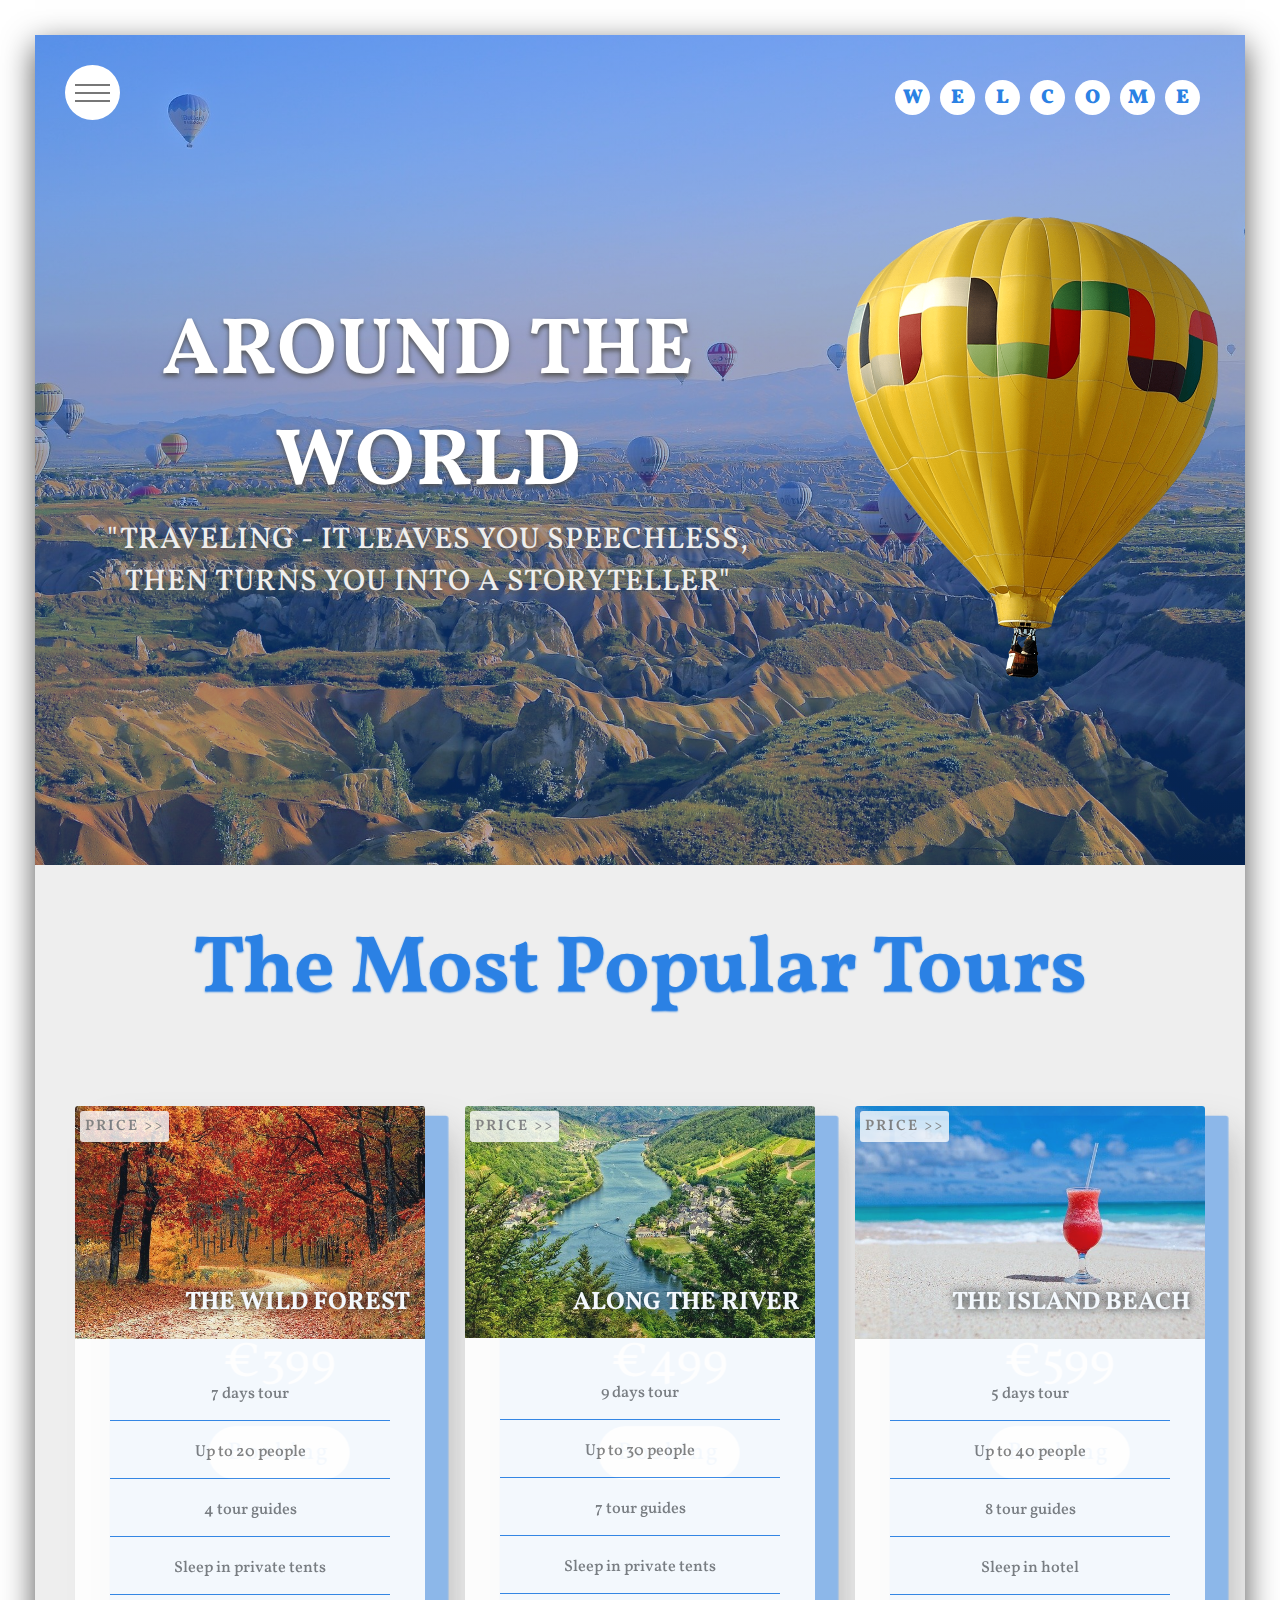
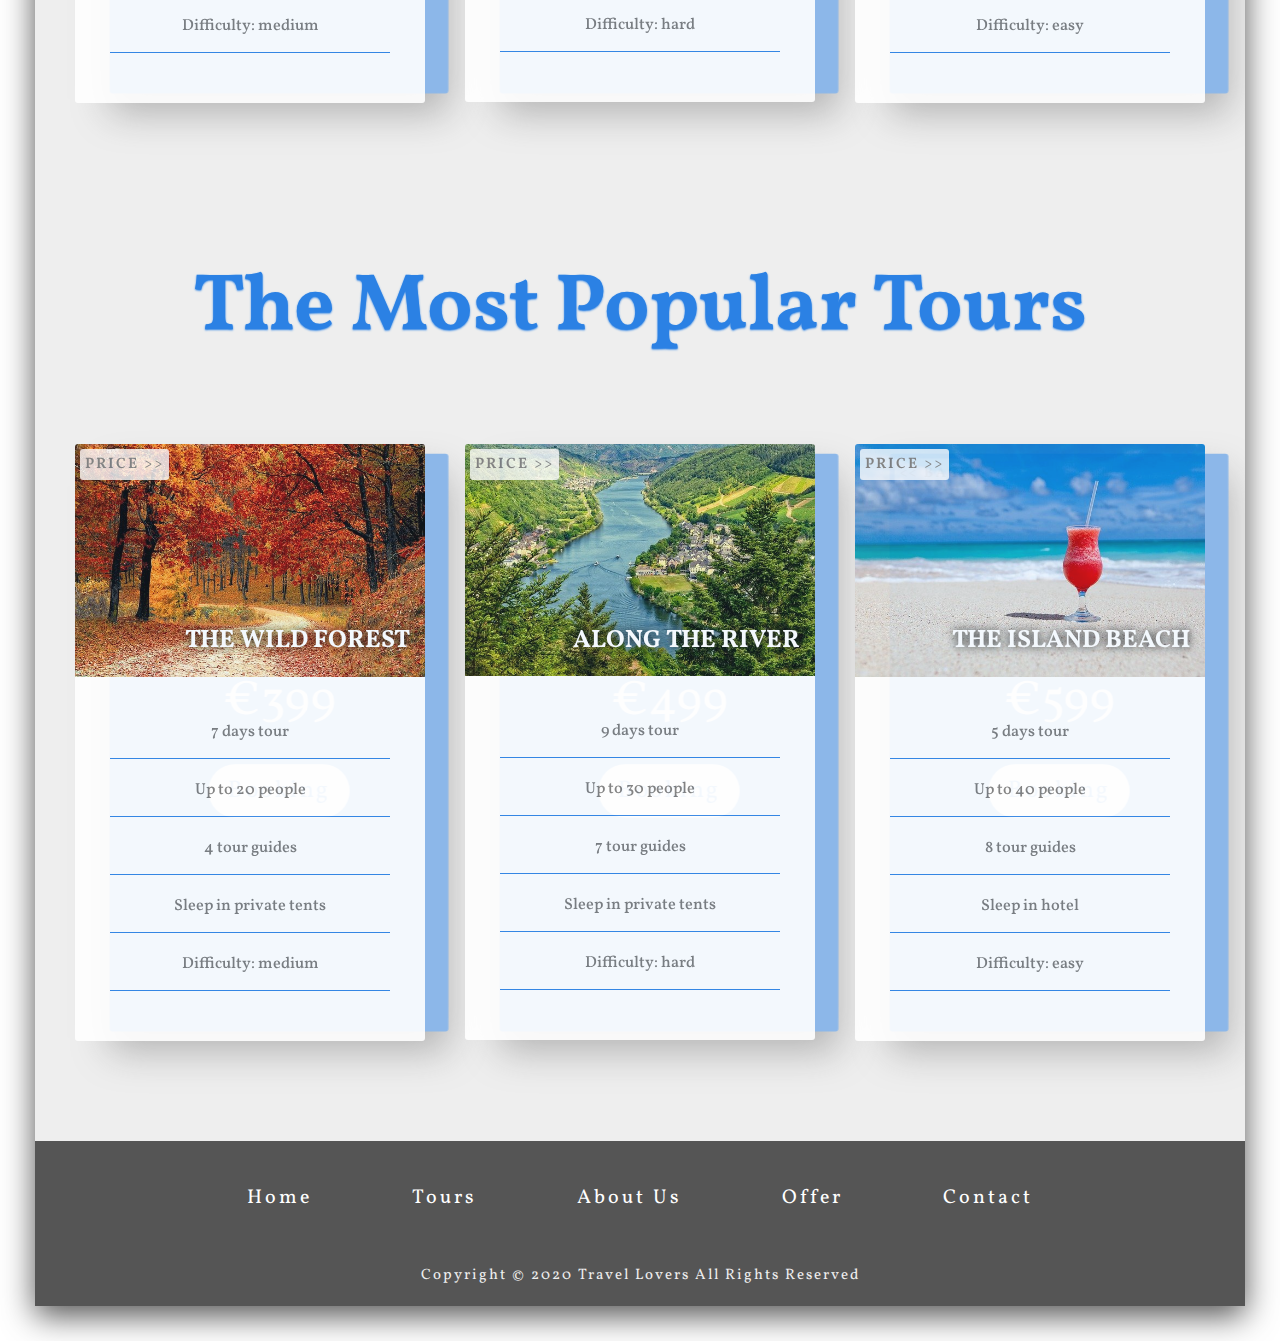
<file: offer.html>
<!DOCTYPE html>
<html lang="en">
  <head>
    <meta charset="UTF-8" />
    <meta name="viewport" content="width=device-width, initial-scale=1.0" />
    <meta http-equiv="X-UA-Compatible" content="ie=edge" />
    <link
      href="https://fonts.googleapis.com/css?family=Vollkorn:400,400i,600,700,900&display=swap"
      rel="stylesheet"
    />
    <link rel="stylesheet" href="style.css" />
    <link rel="stylesheet" href="https://use.fontawesome.com/releases/v5.4.1/css/all.css">
  
    <title>Travel Lovers</title>
  </head>
  <body>
<a class="gotopbtn" href="#"> <i class="fas fa-arrow-up"></i> </a>
    <div class="container">
      <!-- Navbar -->
      <div class="open-navbar-icon navbar-icon center">
        <div class="line"></div>
        <div class="line"></div>
        <div class="line"></div>
      </div>
      <div class="navbar-wrapper">
        <nav class="navbar">
          <div class="close-navbar-icon navbar-icon center">
            <div class="line line-1"></div>
            <div class="line line-2"></div>
          </div>
          <div class="nav-list">
            <a href="index.html" class="nav-link center">Home</a>
            <a href="tours.html" class="nav-link center">Tours</a>
            <a href="about.html" class="nav-link center">About Us</a>
            <a href="offer.html" class="nav-link center">Offer</a>
            <a href="contact.html" class="nav-link center">Contact</a>
          </div>
        </nav>
      </div>
      <!-- End of Navbar -->
      

      <!-- Header -->
      <header class="header center">
        <div class="header-text">
          <h1 class="heading">Around the world</h1>
          <p class="header-paragraph">
            "Traveling - it leaves you speechless, then turns you into a
            storyteller"
          </p>
        </div>
        <img
          src="images/air-balloon.png"
          alt="Header Image"
          class="header-image"
        />
        <div class="logo">
          <h1>
            <span class="center">w</span>
            <span class="center">e</span>
            <span class="center">l</span>
            <span class="center">c</span>
            <span class="center">o</span>
            <span class="center">m</span>
            <span class="center">e</span>
            
          </h1>
        </div>
      </header>
      <!-- End of Header -->
      

     <!-- Popular tours -->
      <section class="popular-tours">
        <h1 class="popular-tours-heading">The Most Popular Tours</h1>
        <div class="cards-wrapper">
          <div class="card">
            <div class="front-side">
              <img src="images/forest.jpg" alt="Forest" class="card-image" />
              <h1 class="tour-name">The wild forest</h1>
              <ul class="card-list">
                <li class="card-list-item">7 days tour</li>
                <li class="card-list-item">Up to 20 people</li>
                <li class="card-list-item">4 tour guides</li>
                <li class="card-list-item">Sleep in private tents</li>
                <li class="card-list-item">Difficulty: medium</li>
              </ul>
              <button class="navigation-button">
                price &gt;&gt;
              </button>
            </div>
            <div class="back-side center">
              <button class="navigation-button">
                &lt;&lt; back
              </button>
              <h3 class="tour-price">€399</h3>
              <a href="contact.html">
              <button class="card-button">Booking</button>
              </a>
            </div>
          </div>
          <div class="card">
            <div class="front-side">
              <img src="images/river.jpg" alt="River" class="card-image" />
              <h1 class="tour-name">Along the river</h1>
              <ul class="card-list">
                <li class="card-list-item">9 days tour</li>
                <li class="card-list-item">Up to 30 people</li>
                <li class="card-list-item">7 tour guides</li>
                <li class="card-list-item">Sleep in private tents</li>
                <li class="card-list-item">Difficulty: hard</li>
              </ul>
              <button class="navigation-button">
                price &gt;&gt;
              </button>
            </div>
            <div class="back-side center">
              <button class="navigation-button">
                &lt;&lt; back
              </button>
              <h3 class="tour-price">€499</h3>
               <a href="contact.html">
              <button class="card-button">Booking</button>
              </a>
            </div>
          </div>
          <div class="card">
            <div class="front-side">
              <img src="images/sea.jpg" alt="Sea" class="card-image" />
              <h1 class="tour-name">The island beach</h1>
              <ul class="card-list">
                <li class="card-list-item">5 days tour</li>
                <li class="card-list-item">Up to 40 people</li>
                <li class="card-list-item">8 tour guides</li>
                <li class="card-list-item">Sleep in hotel</li>
                <li class="card-list-item">Difficulty: easy</li>
              </ul>
              <button class="navigation-button">
                price &gt;&gt;
              </button>
            </div>
            <div class="back-side center">
              <button class="navigation-button">
                &lt;&lt; back
              </button>
              <h3 class="tour-price">€599</h3>
               <a href="contact.html">
              <button class="card-button">Booking</button>
              </a>
            </div>
          </div>
        </div>
      </section>
      <!-- End of Popular tours -->

       <!-- Popular tours -->
      <section class="popular-tours">
        <h1 class="popular-tours-heading">The Most Popular Tours</h1>
        <div class="cards-wrapper">
          <div class="card">
            <div class="front-side">
              <img src="images/forest.jpg" alt="Forest" class="card-image" />
              <h1 class="tour-name">The wild forest</h1>
              <ul class="card-list">
                <li class="card-list-item">7 days tour</li>
                <li class="card-list-item">Up to 20 people</li>
                <li class="card-list-item">4 tour guides</li>
                <li class="card-list-item">Sleep in private tents</li>
                <li class="card-list-item">Difficulty: medium</li>
              </ul>
              <button class="navigation-button">
                price &gt;&gt;
              </button>
            </div>
            <div class="back-side center">
              <button class="navigation-button">
                &lt;&lt; back
              </button>
              <h3 class="tour-price">€399</h3>
              <a href="contact.html">
              <button class="card-button">Booking</button>
              </a>
            </div>
          </div>
          <div class="card">
            <div class="front-side">
              <img src="images/river.jpg" alt="River" class="card-image" />
              <h1 class="tour-name">Along the river</h1>
              <ul class="card-list">
                <li class="card-list-item">9 days tour</li>
                <li class="card-list-item">Up to 30 people</li>
                <li class="card-list-item">7 tour guides</li>
                <li class="card-list-item">Sleep in private tents</li>
                <li class="card-list-item">Difficulty: hard</li>
              </ul>
              <button class="navigation-button">
                price &gt;&gt;
              </button>
            </div>
            <div class="back-side center">
              <button class="navigation-button">
                &lt;&lt; back
              </button>
              <h3 class="tour-price">€499</h3>
               <a href="contact.html">
              <button class="card-button">Booking</button>
              </a>
            </div>
          </div>
          <div class="card">
            <div class="front-side">
              <img src="images/sea.jpg" alt="Sea" class="card-image" />
              <h1 class="tour-name">The island beach</h1>
              <ul class="card-list">
                <li class="card-list-item">5 days tour</li>
                <li class="card-list-item">Up to 40 people</li>
                <li class="card-list-item">8 tour guides</li>
                <li class="card-list-item">Sleep in hotel</li>
                <li class="card-list-item">Difficulty: easy</li>
              </ul>
              <button class="navigation-button">
                price &gt;&gt;
              </button>
            </div>
            <div class="back-side center">
              <button class="navigation-button">
                &lt;&lt; back
              </button>
              <h3 class="tour-price">€599</h3>
               <a href="contact.html">
              <button class="card-button">Booking</button>
              </a>
            </div>
          </div>
        </div>
      </section>
      <!-- End of Popular tours -->
       
    

      

      <!-- Footer -->
      <footer class="footer">
        <div class="footer-list">
          <a href="index.html" class="footer-link">Home</a>
          <a href="tours.html" class="footer-link">Tours</a>
          <a href="about.html" class="footer-link">About Us</a>
          <a href="offer.html" class="footer-link">Offer</a>
          <a href="contact.html" class="footer-link">Contact</a>
        </div>
        <p class="footer-paragraph">
          Copyright &copy; 2020 Travel Lovers All Rights Reserved
        </p>
      </footer>
      <!-- End of Footer -->
    </div>
    <script src="script.js"></script>
    
  </body>
</html>
</file>
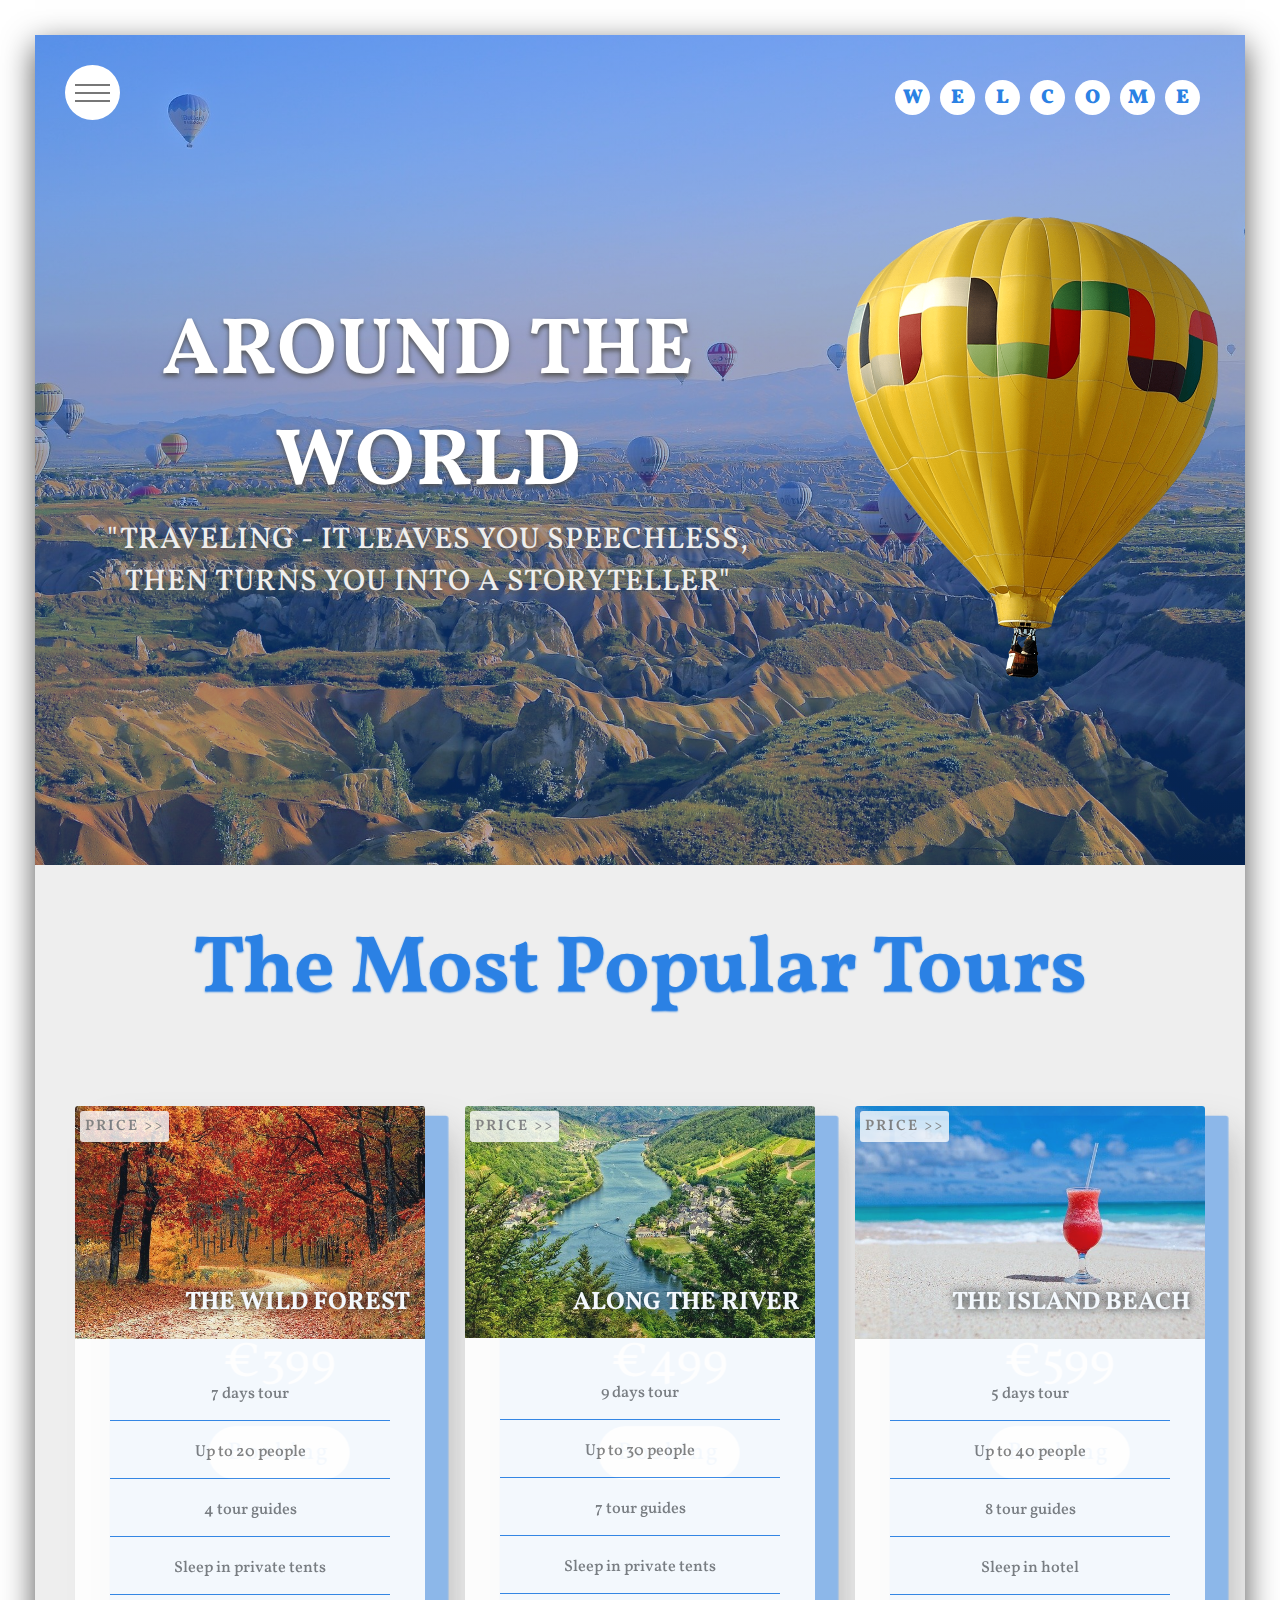
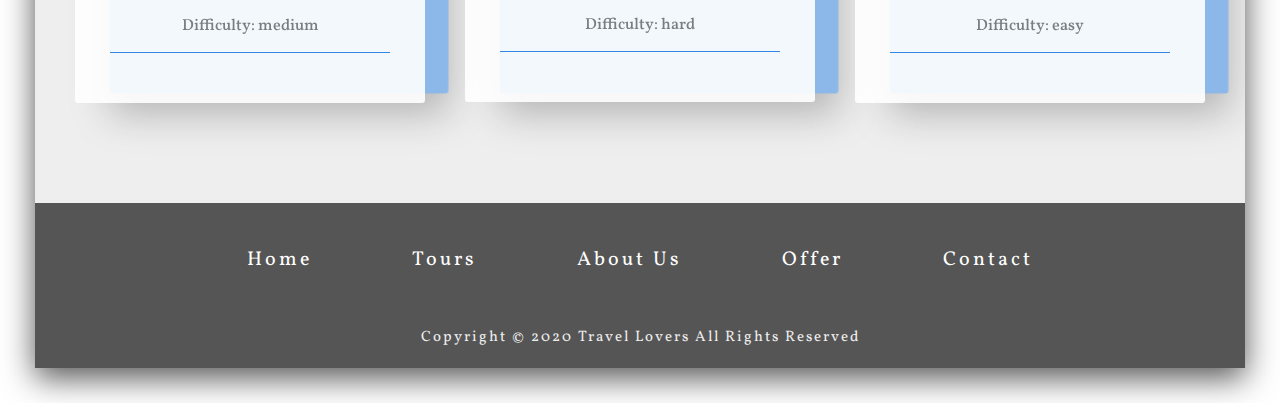
<file: tours.html>
<!DOCTYPE html>
<html lang="en">
  <head>
    <meta charset="UTF-8" />
    <meta name="viewport" content="width=device-width, initial-scale=1.0" />
    <meta http-equiv="X-UA-Compatible" content="ie=edge" />
    <link
      href="https://fonts.googleapis.com/css?family=Vollkorn:400,400i,600,700,900&display=swap"
      rel="stylesheet"
    />
    <link rel="stylesheet" href="style.css" />
    <link rel="stylesheet" href="https://use.fontawesome.com/releases/v5.4.1/css/all.css">
  
    <title>Travel Lovers</title>
  </head>
  <body>
<a class="gotopbtn" href="#"> <i class="fas fa-arrow-up"></i> </a>
    <div class="container">
      <!-- Navbar -->
      <div class="open-navbar-icon navbar-icon center">
        <div class="line"></div>
        <div class="line"></div>
        <div class="line"></div>
      </div>
      <div class="navbar-wrapper">
        <nav class="navbar">
          <div class="close-navbar-icon navbar-icon center">
            <div class="line line-1"></div>
            <div class="line line-2"></div>
          </div>
          <div class="nav-list">
            <a href="index.html" class="nav-link center">Home</a>
            <a href="tours.html" class="nav-link center">Tours</a>
            <a href="about.html" class="nav-link center">About Us</a>
            <a href="offer.html" class="nav-link center">Offer</a>
            <a href="contact.html" class="nav-link center">Contact</a>
          </div>
        </nav>
      </div>
      <!-- End of Navbar -->
      

      <!-- Header -->
      <header class="header center">
        <div class="header-text">
          <h1 class="heading">Around the world</h1>
          <p class="header-paragraph">
            "Traveling - it leaves you speechless, then turns you into a
            storyteller"
          </p>
        </div>
        <img
          src="images/air-balloon.png"
          alt="Header Image"
          class="header-image"
        />
        <div class="logo">
          <h1>
            <span class="center">w</span>
            <span class="center">e</span>
            <span class="center">l</span>
            <span class="center">c</span>
            <span class="center">o</span>
            <span class="center">m</span>
            <span class="center">e</span>
            
          </h1>
        </div>
      </header>
      <!-- End of Header -->
      

      <!-- Popular tours -->
      <section class="popular-tours">
        <h1 class="popular-tours-heading">The Most Popular Tours</h1>
        <div class="cards-wrapper">
          <div class="card">
            <div class="front-side">
              <img src="images/forest.jpg" alt="Forest" class="card-image" />
              <h1 class="tour-name">The wild forest</h1>
              <ul class="card-list">
                <li class="card-list-item">7 days tour</li>
                <li class="card-list-item">Up to 20 people</li>
                <li class="card-list-item">4 tour guides</li>
                <li class="card-list-item">Sleep in private tents</li>
                <li class="card-list-item">Difficulty: medium</li>
              </ul>
              <button class="navigation-button">
                price &gt;&gt;
              </button>
            </div>
            <div class="back-side center">
              <button class="navigation-button">
                &lt;&lt; back
              </button>
              <h3 class="tour-price">€399</h3>
              <a href="contact.html">
              <button class="card-button">Booking</button>
              </a>
            </div>
          </div>
          <div class="card">
            <div class="front-side">
              <img src="images/river.jpg" alt="River" class="card-image" />
              <h1 class="tour-name">Along the river</h1>
              <ul class="card-list">
                <li class="card-list-item">9 days tour</li>
                <li class="card-list-item">Up to 30 people</li>
                <li class="card-list-item">7 tour guides</li>
                <li class="card-list-item">Sleep in private tents</li>
                <li class="card-list-item">Difficulty: hard</li>
              </ul>
              <button class="navigation-button">
                price &gt;&gt;
              </button>
            </div>
            <div class="back-side center">
              <button class="navigation-button">
                &lt;&lt; back
              </button>
              <h3 class="tour-price">€499</h3>
               <a href="contact.html">
              <button class="card-button">Booking</button>
              </a>
            </div>
          </div>
          <div class="card">
            <div class="front-side">
              <img src="images/sea.jpg" alt="Sea" class="card-image" />
              <h1 class="tour-name">The island beach</h1>
              <ul class="card-list">
                <li class="card-list-item">5 days tour</li>
                <li class="card-list-item">Up to 40 people</li>
                <li class="card-list-item">8 tour guides</li>
                <li class="card-list-item">Sleep in hotel</li>
                <li class="card-list-item">Difficulty: easy</li>
              </ul>
              <button class="navigation-button">
                price &gt;&gt;
              </button>
            </div>
            <div class="back-side center">
              <button class="navigation-button">
                &lt;&lt; back
              </button>
              <h3 class="tour-price">€599</h3>
               <a href="contact.html">
              <button class="card-button">Booking</button>
              </a>
            </div>
          </div>
        </div>
      </section>
      <!-- End of Popular tours -->

       

      <!-- Footer -->
      <footer class="footer">
        <div class="footer-list">
          <a href="index.html" class="footer-link">Home</a>
          <a href="tours.html" class="footer-link">Tours</a>
          <a href="about.html" class="footer-link">About Us</a>
          <a href="offer.html" class="footer-link">Offer</a>
          <a href="contact.html" class="footer-link">Contact</a>
        </div>
        <p class="footer-paragraph">
          Copyright &copy; 2020 Travel Lovers All Rights Reserved
        </p>
      </footer>
      <!-- End of Footer -->
    </div>
    <script src="script.js"></script>
    
  </body>
</html>
</file>
<file: style.css>
@import url('https://fonts.googleapis.com/css?family=Roboto:100,200,300,400,500,600,700|Exo:100,200,300,400,500,600,700');


/* Common Styles */
* {
  margin: 0;
  padding: 0;
  font-family: "Vollkorn", serif;
  list-style-type: none;
  text-decoration: none;
  box-sizing: border-box;
  outline: none;
}

html {
  font-size: 62.5%;
}

:root {
  --primary-color: #2b81e4;
  --secondary-color: #eee;
  --white-color: #fff;
  --grey-color: #555;
  --light-grey-color: #777;
}

.center {
  display: flex;
  justify-content: center;
  align-items: center;
}

.container {
  background-color: var(--secondary-color);
  margin: 3.5rem;
  box-shadow: 0 1rem 3rem var(--grey-color);
  overflow: hidden;
}

/* End of Common styles */

/* Navbar */
.navbar-icon {
  width: 5.5rem;
  height: 5.5rem;
  background-color: var(--white-color);
  border-radius: 50%;
  cursor: pointer;
  flex-direction: column;
}

.open-navbar-icon {
  position: fixed;
  top: 6.5rem;
  left: 6.5rem;
  z-index: 200;
}

.navbar-icon .line {
  height: 0.2rem;
  width: 3.5rem;
  background-color: var(--light-grey-color);
}

.open-navbar-icon .line {
  margin: 0.3rem 0;
}

.navbar-wrapper {
  width: 100vw;
  height: 100vh;
  background-color: rgba(255, 255, 255, 0.7);
  position: fixed;
  left: 0;
  bottom: -100%;
  opacity: 0;
  z-index: 300;
  padding: 3.5rem 5.5rem 3.5rem 3.5rem;
  transition: bottom 0.5s, opacity 0.2s;
}

.change .navbar-wrapper {
  bottom: 0;
  opacity: 1;
  transition: bottom 0.5s, opacity 0.2s 0.25s;
}

.navbar {
  width: 100%;
  height: 100%;
  background: linear-gradient(rgba(0, 0, 0, 0.5), rgba(0, 0, 0, 0.3)),
    url(images/navbar-bg.jpg) center no-repeat;
  background-size: cover;
  position: relative;
  overflow-y: hidden;
}

.close-navbar-icon {
  position: absolute;
  top: 2.5rem;
  right: 3rem;
  z-index: 300;
}

.close-navbar-icon .line {
  position: absolute;
}

.line-1 {
  transform: rotate(40deg);
}

.line-2 {
  transform: rotate(-40deg);
}

.nav-list {
  height: 100%;
  display: flex;
}

.nav-link {
  font-size: 3rem;
  font-weight: 700;
  color: var(--white-color);
  text-transform: uppercase;
  width: 100%;
  opacity: 0.8;
  position: relative;
  top: -100%;
  transition: all 0.3s;
}

.change .nav-link {
  top: 0;
}

.nav-link:hover {
  opacity: 1;
  color: var(--primary-color);
}

.change .nav-link:nth-child(1) {
  transition: top 1s 0.4s, opacity 0.3s, color 0.3s;
}

.change .nav-link:nth-child(2) {
  transition: top 1s 0.6s, opacity 0.3s, color 0.3s;
}

.change .nav-link:nth-child(3) {
  transition: top 1s 0.8s, opacity 0.3s, color 0.3s;
}

.change .nav-link:nth-child(4) {
  transition: top 1s 1s, opacity 0.3s, color 0.3s;
}

.change .nav-link:nth-child(5) {
  transition: top 1s 1.2s, opacity 0.3s, color 0.3s;
}
/* End of Navbar */

/* Header */
.header {
  width: 100%;
  height: calc(100vh - 7rem);
  background: linear-gradient(rgba(18, 113, 255, 0.5), rgba(18, 113, 255, 0.3)),
    url(images/header-bg.jpg) center no-repeat;
  background-size: cover;
  position: relative;
  perspective: 100rem;
}

.header-text {
  text-align: center;
  text-transform: uppercase;
  letter-spacing: 0.1rem;
  text-shadow: 0 0.3rem 0.5rem var(--grey-color);
}

.heading {
  font-size: 8rem;
  color: var(--white-color);
}

.header-paragraph {
  font-size: 3rem;
  font-weight: 500;
  color: var(--secondary-color);
  max-width: 70rem;
  margin: auto;
}

.logo {
  position: absolute;
  top: 4rem;
  right: 4rem;
}

.logo h1 {
  display: flex;
}

.logo h1 span {
  font-size: 2rem;
  font-weight: 900;
  color: var(--primary-color);
  text-transform: uppercase;
  background-color: var(--white-color);
  width: 3.5rem;
  height: 3.5rem;
  margin: 0.5rem;
  border-radius: 50%;
}

.logo h1 span:nth-child(1) {
  animation: drop-letters 5s 0.1s infinite;
}

.logo h1 span:nth-child(2) {
  animation: drop-letters 5s 0.2s infinite;
}

.logo h1 span:nth-child(3) {
  animation: drop-letters 5s 0.3s infinite;
}

.logo h1 span:nth-child(4) {
  animation: drop-letters 5s 0.4s infinite;
}

.logo h1 span:nth-child(5) {
  animation: drop-letters 5s 0.5s infinite;
}

.logo h1 span:nth-child(6) {
  animation: drop-letters 5s 0.6s infinite;
}

.logo h1 span:nth-child(7) {
  animation: drop-letters 5s 0.7s infinite;
}

@keyframes drop-letters {
  0% {
    transform: translateY(0);
  }
  10% {
    transform: translateY(0);
  }
  15% {
    transform: translateY(-100%);
  }
  20% {
    transform: translateY(0);
  }
  100% {
    transform: translateY(0);
  }
}

.header-image {
  width: 35%;
  animation: image-float 150s infinite;
}

@keyframes image-float {
  0% {
    transform: translateZ(40rem);
    opacity: 1;
  }
  40% {
    transform: translateZ(-500rem) translateX(150rem);
    opacity: 0.8;
  }
  70% {
    transform: translateZ(-1500rem) translateX(800rem);
    opacity: 0.6;
  }
  80% {
    transform: translateZ(-50rem) translateX(100rem);
    opacity: 0.8;
  }
  100% {
    transform: translateZ(40rem);
    opacity: 1;
  }
}
/* End of Header */

/* Popular tours */
.popular-tours {
  padding: 5rem 0 10rem 0;
}

.popular-tours-heading {
  font-size: 8rem;
  text-align: center;
  margin-bottom: 8rem;
  color: var(--primary-color);
  text-shadow: 0 0.1rem 0.2rem var(--primary-color);
}

.cards-wrapper {
  display: flex;
  justify-content: space-evenly;
}

.card {
  width: 35rem;
  position: relative;
  perspective: 150rem;
}

.card-image {
  width: 100%;
  border-radius: 0.3rem 0.3rem 0 0;
}

.front-side {
  text-align: center;
  background-color: var(--white-color);
  border-radius: 0.3rem;
  position: relative;
  z-index: 10;
  opacity: 0.9;
  transition: opacity 0.4s, transform 0.4s, box-shadow 0.4s;
}

.change > .front-side {
  transform: translateZ(-5rem) translateX(3rem);
  box-shadow: 0 2rem 4rem #777;
  opacity: 0.5;
  z-index: 0;
}

.tour-name {
  font-size: 2.5rem;
  font-weight: 700;
  text-transform: uppercase;
  position: absolute;
  top: 30%;
  right: 1.5rem;
  color: var(--white-color);
  text-shadow: 0 0 1rem #000;
}

.card-list {
  width: 80%;
  margin: auto;
  padding: 2rem 0 3rem 0;
}

.card-list-item {
  font-size: 1.6rem;
  font-weight: 500;
  color: var(--light-grey-color);
  margin: 2rem 0;
  border-bottom: 0.1rem solid var(--primary-color);
  padding-bottom: 1.5rem;
}

.back-side {
  position: absolute;
  top: 0;
  background-color: var(--primary-color);
  width: 100%;
  height: 100%;
  border-radius: 0.3rem;
  box-shadow: 0 2rem 4rem #777;
  flex-direction: column;
  transform: translateZ(-5rem) translateX(3rem);
  opacity: 0.5;
  transition: opacity 0.4s, transform 0.4s, box-shadow 0.4s;
}

.change > .back-side {
  transform: translateZ(0) translateX(0);
  box-shadow: 0 0.5rem 2rem #aaa;
  opacity: 0.9;
}

.tour-price {
  font-size: 5rem;
  font-weight: 300;
  color: var(--white-color);
  margin-bottom: 3rem;
}

.card-button {
  color: var(--primary-color);
  background-color: var(--white-color);
  border: none;
  font-size: 2.5rem;
  padding: 1rem 2rem;
  letter-spacing: 0.2rem;
  border-radius: 5rem;
  cursor: pointer;
}

.navigation-button {
  position: absolute;
  top: 0.5rem;
  left: 0.5rem;
  padding: 0.5rem;
  background-color: rgba(255, 255, 255, 0.8);
  color: var(--light-grey-color);
  border-radius: 0.3rem;
  border: none;
  font-size: 1.5rem;
  font-weight: 600;
  text-transform: uppercase;
  letter-spacing: 0.2rem;
  cursor: pointer;
}
/* End of Popular tours */

/* Stories */
.stories {
  padding: 10rem 0;
  position: relative;
}

.video-container {
  position: absolute;
  top: 0;
  left: 0;
  width: 100%;
  height: 100%;
  opacity: 0.4;
}

.bg-video {
  width: 100%;
  height: 100%;
  object-fit: cover;
}

.stories-wrapper {
  display: flex;
  flex-direction: column;
  align-items: center;
}

.story-bg {
  background-color: rgba(238, 238, 238, 0.85);
  padding: 5rem;
  margin: 5rem;
  width: 70%;
  box-shadow: 0 2rem 5rem rgba(51, 51, 51, 0.4);
  transform: skewX(20deg);
}

.story {
  transform: skewX(-20deg);
  display: flex;
}

.story-image {
  width: 20rem;
  height: 20rem;
  border-radius: 50%;
  object-fit: cover;
  margin-right: 5rem;
}

.story-text {
  letter-spacing: 0.1rem;
}

.story-heading {
  font-size: 2.5rem;
  text-transform: uppercase;
  color: var(--grey-color);
  margin-bottom: 1rem;
}

.story-paragraph {
  font-size: 1.8rem;
  color: var(--light-grey-color);
}

.story-paragraph::first-letter {
  margin-left: 1rem;
}
/* End of Stories */

/* Contact */
.contact {
  padding: 15rem 0 20rem 0;
  text-align: center;
  background: url(images/contact-us-bg.png) center no-repeat;
  background-size: cover;
  animation: contact-bg 35s infinite;
}

.contact-heading {
  font-size: 7rem;
  font-weight: 700;
  text-transform: uppercase;
  letter-spacing: 0.5rem;
  color: var(--white-color);
  text-shadow: 0 1rem 2rem #000;
  margin-bottom: 8rem;
}

.contact-form {
  width: 70rem;
  height: 50rem;
  background-color: rgba(255, 255, 255, 0.95);
  margin: auto;
  flex-direction: column;
  border-radius: 0.5rem;
  box-shadow: 0 1rem 3rem #000;
  padding: 5rem;
}

.input-group {
  width: 100%;
  display: flex;
  flex-direction: column;
  margin: 1rem 0;
  position: relative;
}

.input-groups {
  width: 100%;
  display: flex;
  justify-content: space-between;
}

.input-groups .input-group {
  width: 48.5%;
}

.input-group input,
.input-group textarea {
  padding: 3rem 1rem 1rem 1rem;
  background-color: var(--secondary-color);
  border: 0.1rem solid var(--secondary-color);
  font-size: 1.4rem;
  color: var(--light-grey-color);
  letter-spacing: 0.1rem;
  border-radius: 0.5rem;
  transition: border 0.3s;
}

.input-group input:focus,
.input-group textarea:focus {
  border: 0.1rem solid #ccc;
}

.input-group label {
  font-size: 1.2rem;
  font-weight: 600;
  text-transform: uppercase;
  letter-spacing: 0.1rem;
  color: var(--grey-color);
  position: absolute;
  top: 1rem;
  left: 1rem;
}

.form-btn {
  width: 100%;
  padding: 1rem;
  font-size: 1.6rem;
  letter-spacing: 0.1rem;
  margin-top: 1rem;
  background-color: var(--light-grey-color);
  color: var(--white-color);
  border-radius: 0.5rem;
  border: none;
  cursor: pointer;
  transition: background-color 0.4s;
}

.form-btn:hover {
  background-color: var(--grey-color);
}

.input-group textarea {
  max-height: 15rem;
  max-width: 100%;
}

@keyframes contact-bg {
  0% {
    background-color: #3d3d3d;
  }
  25% {
    background-color: #ced8e4;
  }
  50% {
    background-color: #1e81f3;
  }
  75% {
    background-color: #ff7842;
  }
  100% {
    background-color: #3d3d3d;
  }
}
/* End of Contact */

/* Footer */
.footer {
  background-color: var(--grey-color);
  padding: 4rem 0 2rem 0;
}

.footer-list {
  display: flex;
  justify-content: center;
}

.footer-link {
  font-size: 2rem;
  color: var(--white-color);
  margin: 0 2rem;
  background-color: var(--grey-color);
  padding: 0.3rem 3rem;
  letter-spacing: 0.3rem;
  transition: all 0.2s;
}

.footer-link:hover {
  transform: rotate(-10deg);
  box-shadow: 0 2rem 3rem #000;
}

.footer-paragraph {
  text-align: center;
  font-size: 1.5rem;
  color: var(--secondary-color);
  letter-spacing: 0.2rem;
  margin-top: 5rem;
}
/* End of Footer */

@media (max-width: 1200px) {
  .cards-wrapper {
    flex-direction: column;
    align-items: center;
  }

  .card {
    margin: 3rem 0;
  }

  .story-bg {
    width: 85%;
  }
}

@media (max-width: 1000px) {
  .nav-list {
    flex-direction: column;
  }

  .nav-link {
    flex-grow: 1;
  }

  .header-text {
    position: absolute;
    top: 50%;
    left: 50%;
    transform: translate(-50%, -50%);
    z-index: 10;
  }

  .heading {
    font-size: 6rem;
  }

  .header-paragraph {
    font-size: 2.5rem;
  }

  .popular-tours-heading {
    font-size: 6rem;
  }

  .story-bg {
    transform: skewX(0);
  }

  .story {
    transform: skewX(0);
    flex-direction: column;
    align-items: center;
  }

  .story-image {
    margin-bottom: 3rem;
  }

  .footer-link {
    padding: 0.3rem 2rem;
    margin: 0 1rem;
  }
}

@media (max-width: 800px) {
  .header-paragraph {
    display: none;
  }

  .popular-tours-heading {
    font-size: 5rem;
  }

  .contact-form {
    width: 90%;
  }

  .footer-list {
    flex-direction: column;
    align-items: center;
  }

  .footer-link {
    margin: 1rem 0;
  }
}

@media (max-width: 650px) {
  .container {
    margin: 0;
  }

  .open-navbar-icon {
    top: 2.5rem;
    left: 2.5rem;
  }

  .navbar-wrapper {
    padding: 0;
  }

  .close-navbar-icon {
    right: 4rem;
  }

  .header {
    height: 100vh;
  }

  .contact-heading {
    font-size: 6rem;
  }

  .contact-form {
    padding: 2rem;
    height: 40rem;
  }
}

@media (max-width: 500px) {
  html {
    font-size: 45%;
  }
}


html{
  scroll-behavior: smooth;
}

.gotopbtn{
  position: fixed;
  width: 50px;
  height: 50px;
  background: #b1a8e2;
  bottom: 40px;
  right: 50px;

  text-decoration: none;
  text-align: center;
  line-height: 50px;
  color: white;
  font-size: 22px;
}

/*--Map---*/
div#map {
    min-height: 360px;
}
</file>
